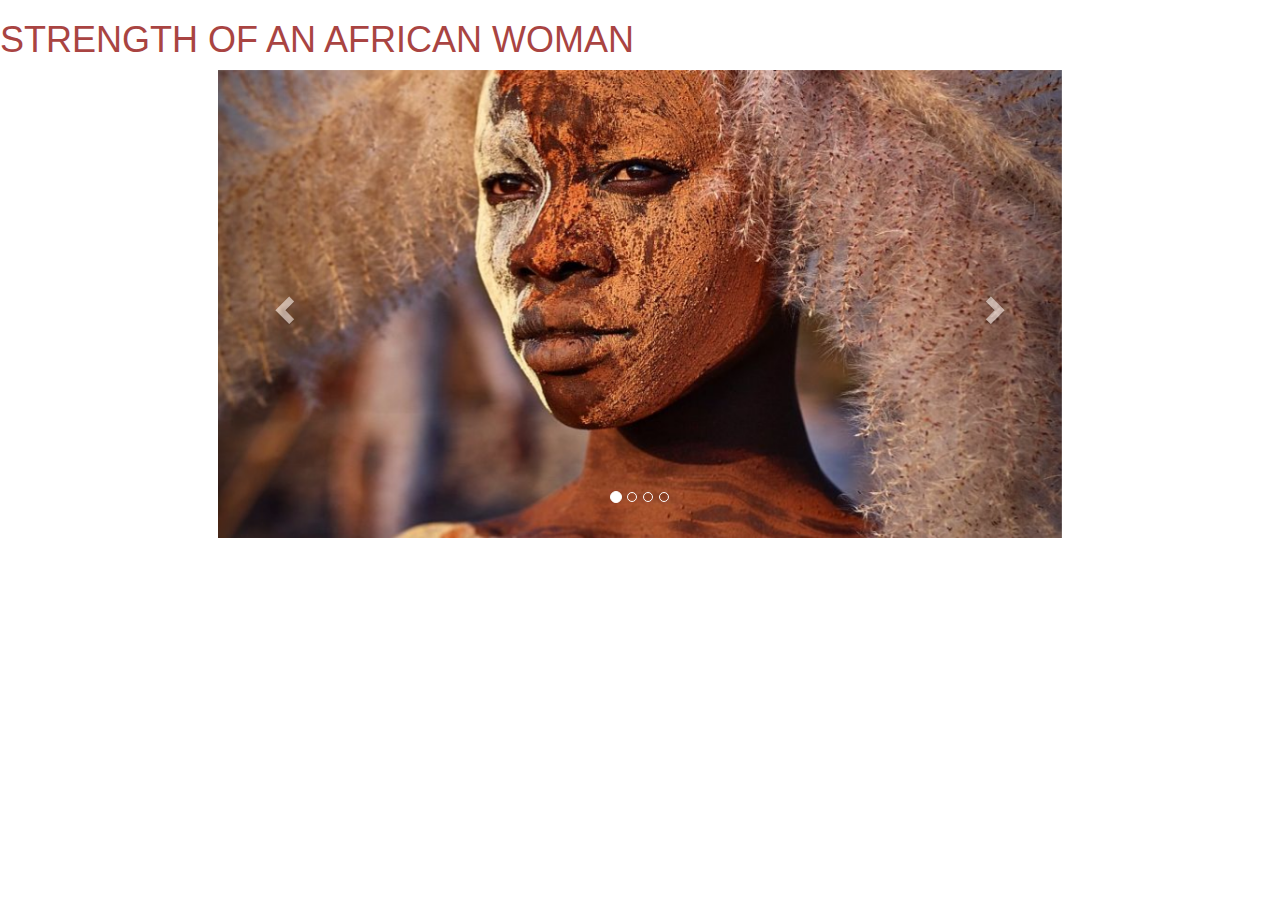
<file: index.html>
<!DOCTYPE html>
<html>
<head>
	<title>Slider</title>
	<link rel="stylesheet" type="text/css" href="bootstrap/css/bootstrap.css">
	<script type="text/javascript" src="bootstrap/js/jquery.min.js"></script>
	<script type="text/javascript" src="bootstrap/js/bootstrap.js"></script>
</head>
<body>
	<h1 class="text-danger text-uppercase">Strength of an African woman</h1>
	<div id="Home" class="row">
		<div class="col-sm-8 col-sm-offset-2">
		
	<div id="myCarousel" class="carousel slide" data-ride="carousel">
		<!-- Indicators -->
		<ol class="carousel-indicators">
			<li data-target="#myCarousel" data-slide-to="0" class="active"></li>
			<li data-target="#myCarousel" data-slide-to="1"></li>
			<li data-target="#myCarousel" data-slide-to="2"></li>
			<li data-target="#myCarousel" data-slide-to="3"></li>
		</ol>

		<!-- Wrapper for slides -->
		<div class="carousel-inner" role="listbox">
			<div class="item active">
				<img src="pictures/beautiful_woman.jpg">
			</div>

			<div class="item">
				<img src="pictures/happy_mother.jpg">
			</div>

			<div class="item">
				<img src="pictures/tough_girl.jpg">
			</div>

			<div class="item">
				<img src="pictures/fencing.jpg">
			</div>
		</div>

		<!-- Left and right controls -->
		<a class="left carousel-control" href="#myCarousel" role="button" data-slide="prev">
			<span class="glyphicon glyphicon-chevron-left" aria-hidden="true"></span>
			<span class="sr-only">Previous</span>
		</a>
		<a class="right carousel-control" href="#myCarousel" role="button" data-slide="next">
			<span class="glyphicon glyphicon-chevron-right" aria-hidden="true"></span>
			<span class="sr-only">Next</span>
		</a>
		</div>
	</div>
	
	</body>
	</html>
</file>
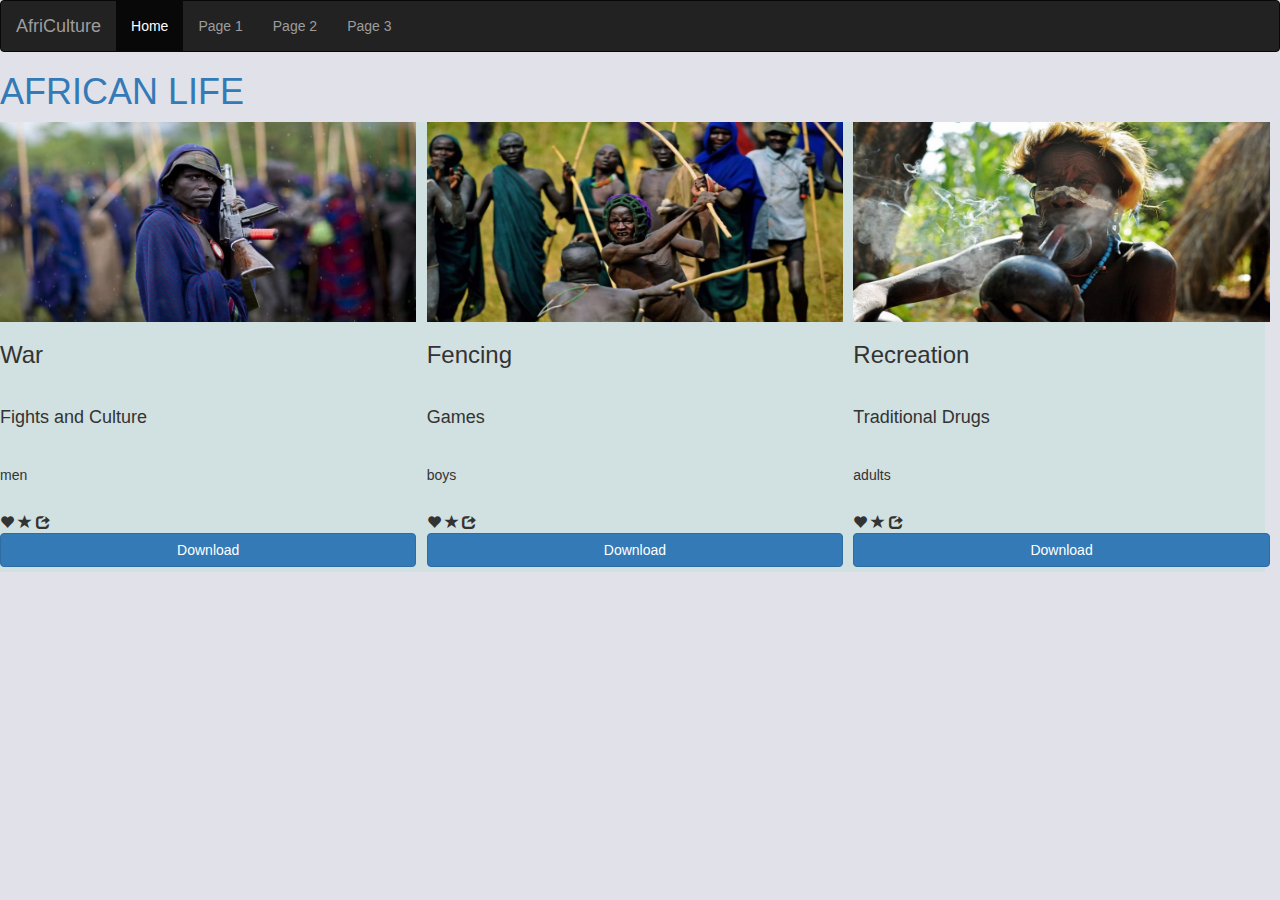
<file: images.html>
<!DOCTYPE html>
<html>
<head>
	<title>AfricanHeritage</title>
	<link rel="stylesheet" type="text/css" href="bootstrap/css/bootstrap.css">
	<link rel="stylesheet" type="text/css" href="bootstrap/css/custom.css">
</head>
<body>
	<nav class="navbar navbar-inverse">
  <div class="container-fluid">
    <div class="navbar-header">
      <a class="navbar-brand" href="#">AfriCulture</a>
    </div>
    <ul class="nav navbar-nav">
      <li class="active"><a href="forms.html">Home</a></li>
      <li><a href="piwebsite">Page 1</a></li>
      <li><a href="images.html">Page 2</a></li>
      <li><a href="gridimages.html">Page 3</a></li>
    </ul>
  </div>
</nav>
	<h1 class="text-primary text-uppercase">African Life</h1>
	<div class="row">
		<div class="col-sm-4 col-md-4 col-xs-12">
			<img src="pictures/cool_warrior.jpg" class="x">
             <h3>War</h3><br>
             <h4>Fights and Culture</h4><br>
             <h5>men</h5><br>
             <span class="glyphicon glyphicon-heart"></span>
             <span class="glyphicon glyphicon-star"></span>
             <span class="glyphicon glyphicon-share"></span><br>
             <button class="btn btn-primary">Download</button>

		</div>
		<div class="col-sm-4 col-md-4 col-xs-12">
			<img src="pictures/fencing.jpg" class="x">
			<h3>Fencing</h3><br>
			<h4>Games</h4><br>
			<h5>boys</h5><br>
			<span class="glyphicon glyphicon-heart"></span>
             <span class="glyphicon glyphicon-star"></span>
             <span class="glyphicon glyphicon-share"></span><br>
             <button class="btn btn-primary">Download</button>

		</div>
		<div class="col-sm-4 col-md-4 col-xs-12">
			<img src="pictures/shisha.jpg" class="x">
			<h3>Recreation</h3><br>
			<h4>Traditional Drugs</h4><br>
			<h5>adults</h5><br>
			<span class="glyphicon glyphicon-heart"></span>
             <span class="glyphicon glyphicon-star"></span>
             <span class="glyphicon glyphicon-share"></span><br>
             <button class="btn btn-primary">Download</button>

		</div>
	</div>

</body>
</html>
</file>
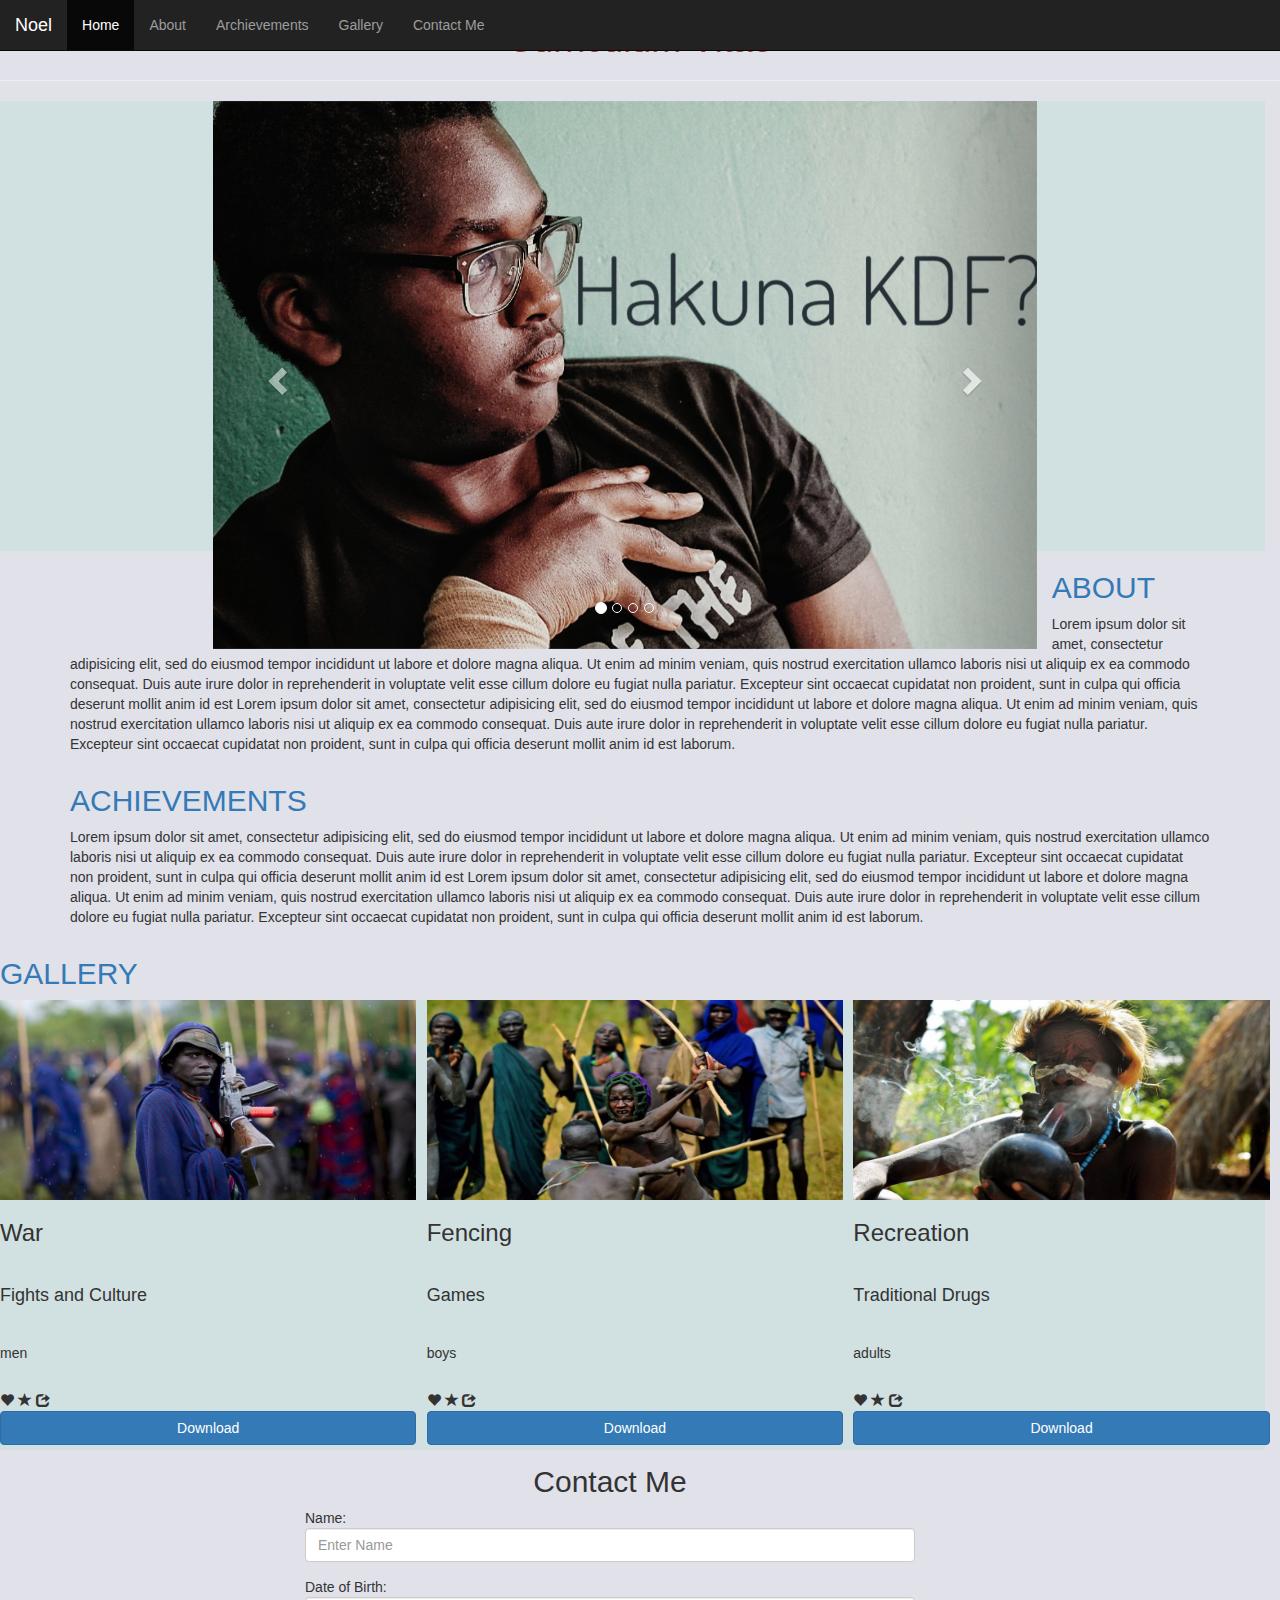
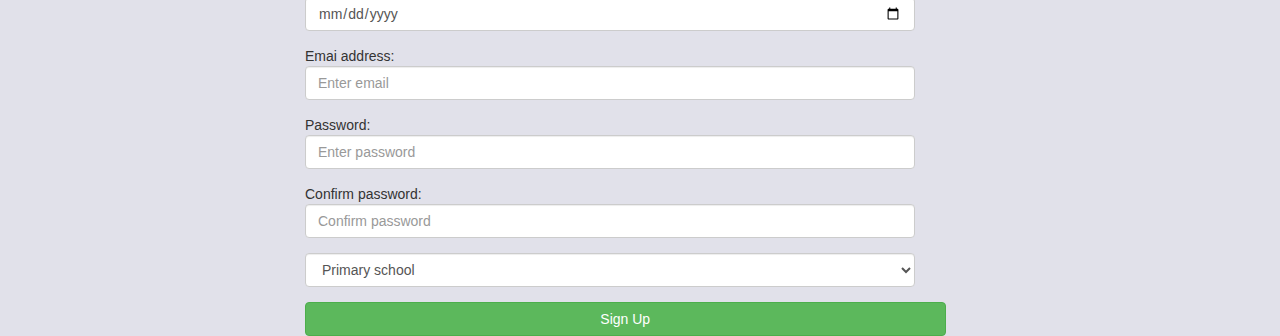
<file: my website.html>
<!DOCTYPE html>
	<html>
	<head>
		<title>Ndetei</title>
		<link rel="stylesheet" type="text/css" href="bootstrap/css/bootstrap.css">
		<link rel="stylesheet" type="text/css" href="bootstrap/css/custom.css">
		<script type="text/javascript" src="bootstrap/js/jquery.min.js"></script>
		<script type="text/javascript" src="bootstrap/js/bootstrap.js"></script>
	</head>
	<body>
		<nav class="navbar navbar-inverse navbar-fixed-top">
			<div class="container-fluid">
				<div class="navbar-header">
					<a class="navbar-brand" href="#">Noel</a>
				</div>
				<ul class="nav navbar-nav">
					<li class="active"><a href="#">Home</a></li>
					<li><a href="#About">About</a></li>
					<li><a href="#Achievements">Archievements</a></li>
					<li><a href="#Gallery">Gallery</a></li>
					<li><a href="#Contact Me">Contact Me</a></li>
				</ul>
			</div>
		</nav>
		<h1 class="text-center text-danger">Curriculum Vitae</h1>
		<hr>

		<div class="row">
			<div class="col-sm-8 col-sm-offset-2">

				<div id="myCarousel" class="carousel slide" data-ride="carousel">
					<!-- Indicators -->
					<ol class="carousel-indicators">
						<li data-target="#myCarousel" data-slide-to="0" class="active"></li>
						<li data-target="#myCarousel" data-slide-to="1"></li>
						<li data-target="#myCarousel" data-slide-to="2"></li>
						<li data-target="#myCarousel" data-slide-to="3"></li>
					</ol>

					<!-- Wrapper for slides -->
					<div class="carousel-inner" role="listbox">
						<div class="item active">
							<img src="hapa/basil.jpeg">
						</div>

						<div class="item">
							<img src="pictures/shisha.jpg">
						</div>

						<div class="item">
							<img src="hapa/suzie.jpeg">
						</div>

						<div class="item">
							<img src="pictures/tough_warrior.jpg">
						</div>
					</div>

					<!-- Left and right controls -->
					<a class="left carousel-control" href="#myCarousel" role="button" data-slide="prev">
						<span class="glyphicon glyphicon-chevron-left" aria-hidden="true"></span>
						<span class="sr-only">Previous</span>
					</a>
					<a class="right carousel-control" href="#myCarousel" role="button" data-slide="next">
						<span class="glyphicon glyphicon-chevron-right" aria-hidden="true"></span>
						<span class="sr-only">Next</span>
					</a>	
				</div>
			</div>
		</div>
		<div id="About" class="container">
			<h2 class="text-uppercase text-primary">About</h2>
			<p>Lorem ipsum dolor sit amet, consectetur adipisicing elit, sed do eiusmod
				tempor incididunt ut labore et dolore magna aliqua. Ut enim ad minim veniam,
				quis nostrud exercitation ullamco laboris nisi ut aliquip ex ea commodo
				consequat. Duis aute irure dolor in reprehenderit in voluptate velit esse
				cillum dolore eu fugiat nulla pariatur. Excepteur sint occaecat cupidatat non
				proident, sunt in culpa qui officia deserunt mollit anim id est Lorem ipsum dolor sit amet, consectetur adipisicing elit, sed do eiusmod
				tempor incididunt ut labore et dolore magna aliqua. Ut enim ad minim veniam,
				quis nostrud exercitation ullamco laboris nisi ut aliquip ex ea commodo
				consequat. Duis aute irure dolor in reprehenderit in voluptate velit esse
				cillum dolore eu fugiat nulla pariatur. Excepteur sint occaecat cupidatat non
			proident, sunt in culpa qui officia deserunt mollit anim id est laborum.</p>
		</div>
		<div id="Achievements" class="container">
			<h2 class="text-uppercase text-primary">Achievements</h2>
			<p>Lorem ipsum dolor sit amet, consectetur adipisicing elit, sed do eiusmod
				tempor incididunt ut labore et dolore magna aliqua. Ut enim ad minim veniam,
				quis nostrud exercitation ullamco laboris nisi ut aliquip ex ea commodo
				consequat. Duis aute irure dolor in reprehenderit in voluptate velit esse
				cillum dolore eu fugiat nulla pariatur. Excepteur sint occaecat cupidatat non
				proident, sunt in culpa qui officia deserunt mollit anim id est Lorem ipsum dolor sit amet, consectetur adipisicing elit, sed do eiusmod
				tempor incididunt ut labore et dolore magna aliqua. Ut enim ad minim veniam,
				quis nostrud exercitation ullamco laboris nisi ut aliquip ex ea commodo
				consequat. Duis aute irure dolor in reprehenderit in voluptate velit esse
				cillum dolore eu fugiat nulla pariatur. Excepteur sint occaecat cupidatat non
			proident, sunt in culpa qui officia deserunt mollit anim id est laborum.</p>
		</div>
		<h2 class="text-uppercase text-primary">Gallery</h2>
		<div class="row">
			<div class="col-sm-4 col-md-4 col-xs-12">
				<img src="pictures/cool_warrior.jpg" class="x">
				<h3>War</h3><br>
				<h4>Fights and Culture</h4><br>
				<h5>men</h5><br>
				<span class="glyphicon glyphicon-heart"></span>
				<span class="glyphicon glyphicon-star"></span>
				<span class="glyphicon glyphicon-share"></span><br>
				<button class="btn btn-primary">Download</button>

			</div>
			<div id="Gallery" class="col-sm-4 col-md-4 col-xs-12">
				<img src="pictures/fencing.jpg" class="x">
				<h3>Fencing</h3><br>
				<h4>Games</h4><br>
				<h5>boys</h5><br>
				<span class="glyphicon glyphicon-heart"></span>
				<span class="glyphicon glyphicon-star"></span>
				<span class="glyphicon glyphicon-share"></span><br>
				<button class="btn btn-primary">Download</button>

			</div>
			<div class="col-sm-4 col-md-4 col-xs-12">
				<img src="pictures/shisha.jpg" class="x">
				<h3>Recreation</h3><br>
				<h4>Traditional Drugs</h4><br>
				<h5>adults</h5><br>
				<span class="glyphicon glyphicon-heart"></span>
				<span class="glyphicon glyphicon-star"></span>
				<span class="glyphicon glyphicon-share"></span><br>
				<button class="btn btn-primary">Download</button>
			</div>
			<div class="row">
				<div id="Contact Me" class="col-sm-6 col-sm-offset-3">
					<h2 class="text-center">Contact Me</h2>
					<form>
						<div class="form-group">Name:<br><input type="text" class="form-control" name="Name" placeholder="Enter Name"></div>
						<div class="form-group">Date of Birth:<br><input type="date" class="form-control" name="Date of birth" placeholder="DOB"></div>
						<div class="form-group">Emai address:<br><input type="text" class="form-control" name="Email" placeholder="Enter email"></div>
						<div class="form-group">Password:<br><input type="password" class="form-control" name="password" placeholder="Enter password"></div>
						<div class="form-group">Confirm password:<br><input type="password" class="form-control" name="Confirm password" placeholder="Confirm password"></div>
						<div class="form-group">
							<select class="form-control">
								<option>Primary school</option>
								<option>Secondary Schol</option>
								<option>College</option>
								<option>Polytechnic</option>
								<option>University</option>
							</select>
						</div>
						<button class="btn btn-success">Sign Up</button>
					</form>

				</div>
			</body>
			</html>
</file>
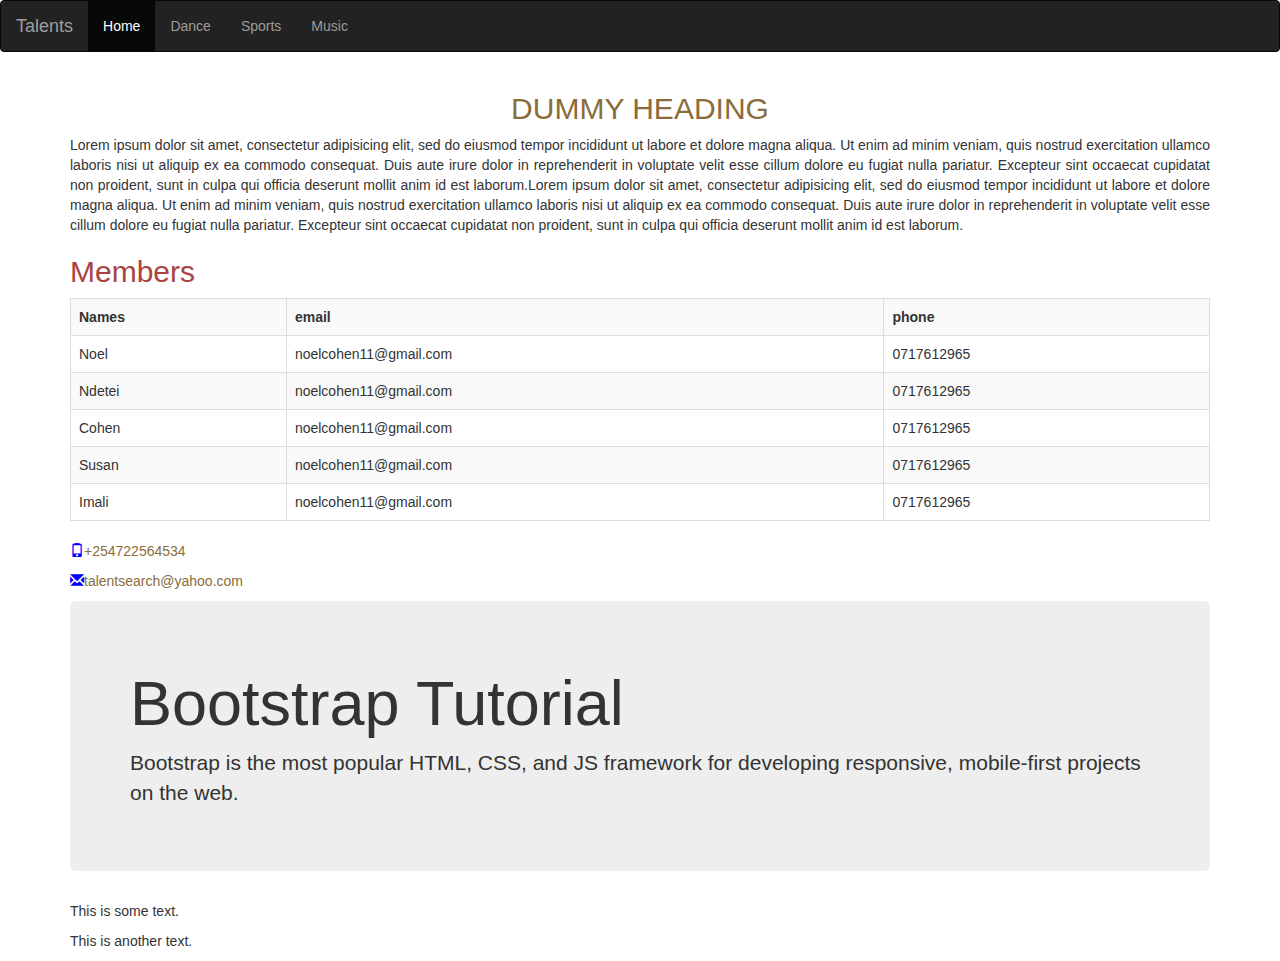
<file: noel.html>
<!DOCTYPE html>
<html>
<head>
	<title>Intro</title>
	<link rel="stylesheet" type="text/css" href="bootstrap/css/bootstrap.css">
	<style type="text/css">
	.glyphicon-phone, .glyphicon-envelope
	{
		color: blue;
	}
</style>

</head>
<body>
	<nav class="navbar navbar-inverse">
		<div class="container-fluid">
			<div class="navbar-header">
				<a class="navbar-brand" href="#">Talents</a>
			</div>
			<ul class="nav navbar-nav">
				<li class="active"><a href="#">Home</a></li>
				<li><a href="#">Dance</a></li>
				<li><a href="#">Sports</a></li>
				<li><a href="#">Music</a></li>
			</ul>
		</div>
	</nav>

	<div class="container">
		

		<h2 class="text-center text-warning text-uppercase">Dummy Heading</h2>
		<p class="text-justify">Lorem ipsum dolor sit amet, consectetur adipisicing elit, sed do eiusmod
			tempor incididunt ut labore et dolore magna aliqua. Ut enim ad minim veniam,
			quis nostrud exercitation ullamco laboris nisi ut aliquip ex ea commodo
			consequat. Duis aute irure dolor in reprehenderit in voluptate velit esse
			cillum dolore eu fugiat nulla pariatur. Excepteur sint occaecat cupidatat non
			proident, sunt in culpa qui officia deserunt mollit anim id est laborum.Lorem ipsum dolor sit amet, consectetur adipisicing elit, sed do eiusmod
			tempor incididunt ut labore et dolore magna aliqua. Ut enim ad minim veniam,
			quis nostrud exercitation ullamco laboris nisi ut aliquip ex ea commodo
			consequat. Duis aute irure dolor in reprehenderit in voluptate velit esse
			cillum dolore eu fugiat nulla pariatur. Excepteur sint occaecat cupidatat non
		proident, sunt in culpa qui officia deserunt mollit anim id est laborum.</p>

		<h2 class="text-danger">Members</h2>
		<table class="table table-bordered table-striped table-hover">
			<tr>
				<th>Names</th>
				<th>email</th>
				<th>phone</th>
			</tr>
			<tr>
				<td>Noel</td>
				<td>noelcohen11@gmail.com</td>
				<td>0717612965</td>
			</tr>
			<tr>
				<td>Ndetei</td>
				<td>noelcohen11@gmail.com</td>
				<td>0717612965</td>
			</tr>
			<tr>
				<td>Cohen</td>
				<td>noelcohen11@gmail.com</td>
				<td>0717612965</td>
			</tr>
			<tr>
				<td>Susan</td>
				<td>noelcohen11@gmail.com</td>
				<td>0717612965</td>
			</tr>
			<tr>
				<td>Imali</td>
				<td>noelcohen11@gmail.com</td>
				<td>0717612965</td>
			</tr>
		</table>
		<p class="text-warning"><span class="glyphicon glyphicon-phone"></span>+254722564534</p>
		<p class="text-warning"><span class="glyphicon glyphicon-envelope"></span>talentsearch@yahoo.com</p>
	</div>
	<div class="container">
  <div class="jumbotron">
    <h1>Bootstrap Tutorial</h1>
    <p>Bootstrap is the most popular HTML, CSS, and JS framework for developing
    responsive, mobile-first projects on the web.</p>
  </div>
  <p>This is some text.</p>
  <p>This is another text.</p>
</div>

</body>
</html>
</file>
<file: bootstrap/css/custom.css>
.x
{
	height: 200px;
	width: 105%;	
}

.row
{
	width: 100%;
	height: 450px;
	background-color: #d1e0e0;
}
.btn
{
	width: 105%
}
body
{
	background-color: #e1e1ea;
}
</file>
